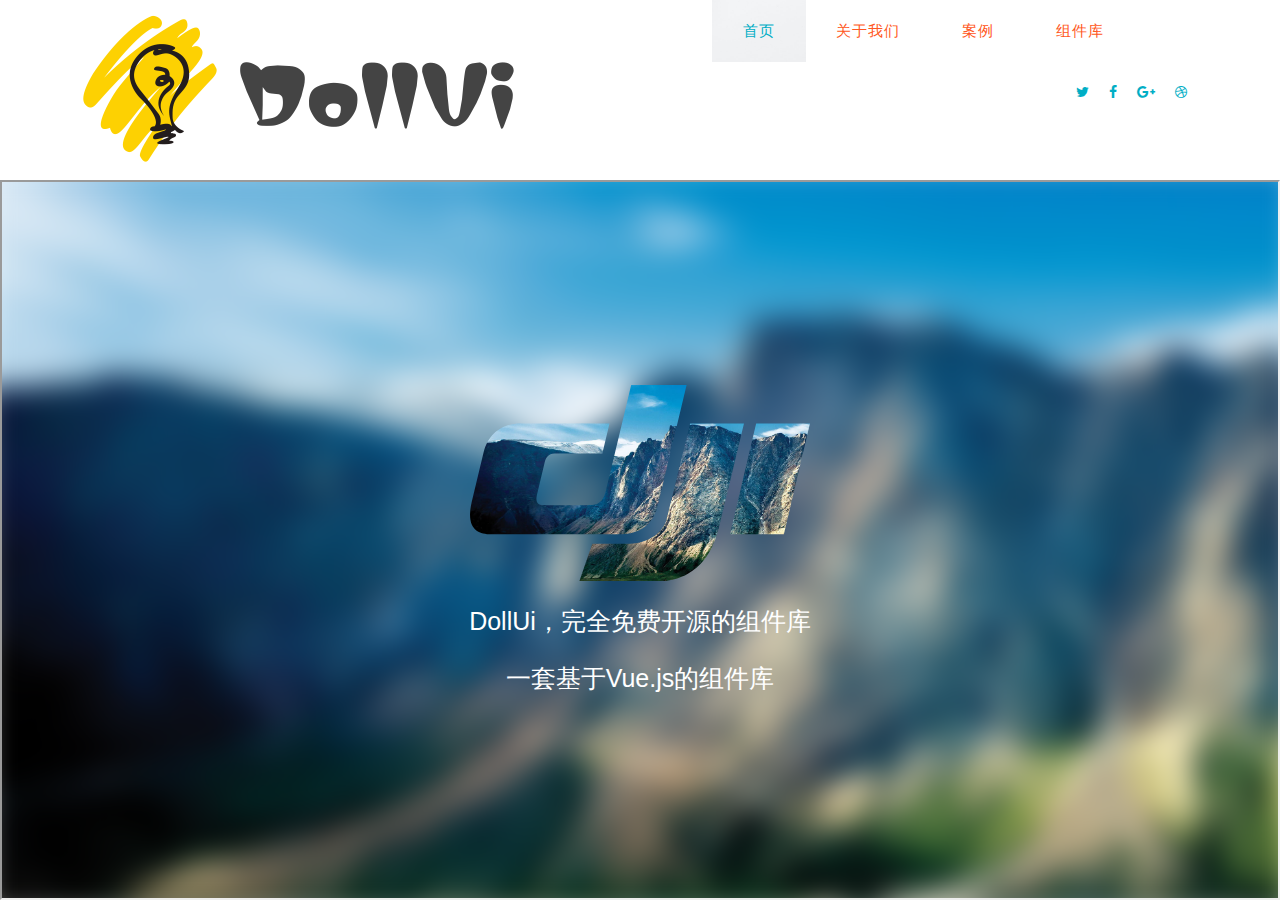
<file: index.html>
<!DOCTYPE html><html lang=en><head><title>DollUi</title><meta name=viewport content="width=device-width,initial-scale=1"><meta http-equiv=Content-Type content="text/html; charset=utf-8"><meta name=keywords content=""><script type=application/x-javascript>addEventListener("load", function() { setTimeout(hideURLbar, 0); }, false); function hideURLbar(){ window.scrollTo(0,1); }</script><link href=/static/css/bootstrap.css type=text/css rel=stylesheet media=all><link href=/static/css/style.css type=text/css rel=stylesheet media=all><link href=/static/css/font-awesome.css rel=stylesheet><script src=/static/js/jquery-2.2.3.min.js></script><link href="http://fonts.googleapis.com/css?family=Open+Sans+Condensed:300,300i,700" rel=stylesheet><link href="http://fonts.googleapis.com/css?family=Roboto:400,100,100italic,300,300italic,400italic,500,500italic,700,700italic,900,900italic" rel=stylesheet type=text/css><style>body,html{
      height: 100%;
    }</style><link href=/static/css/app.4fffcaab849e7e3a6e0a2b2e3905cb71.css rel=stylesheet></head><body><div id=app></div><script src=/static/js/waypoints.min.js></script><script src=/static/js/counterup.min.js></script><script>jQuery(document).ready(function( $ ) {
    $('.counter').counterUp({
      delay: 10,
      time: 2000
    });
  });</script><script src=/static/js/SmoothScroll.min.js></script><script type=text/javascript src=/static/js/move-top.js></script><script type=text/javascript src=/static/js/easing.js></script><script type=text/javascript>jQuery(document).ready(function($) {
    $(".scroll").click(function(event){
      event.preventDefault();
      $('html,body').animate({scrollTop:$(this.hash).offset().top},1000);
    });
  });</script><script type=text/javascript>$(document).ready(function() {
    $().UItoTop({ easingType: 'easeOutQuart' });

  });</script><script src=/static/js/bootstrap.js></script><script type=text/javascript src=/static/js/manifest.2ae2e69a05c33dfc65f8.js></script><script type=text/javascript src=/static/js/vendor.870d0a4012c75aeac1f4.js></script><script type=text/javascript src=/static/js/app.f45c43466cafe5e600f5.js></script></body></html>
</file>
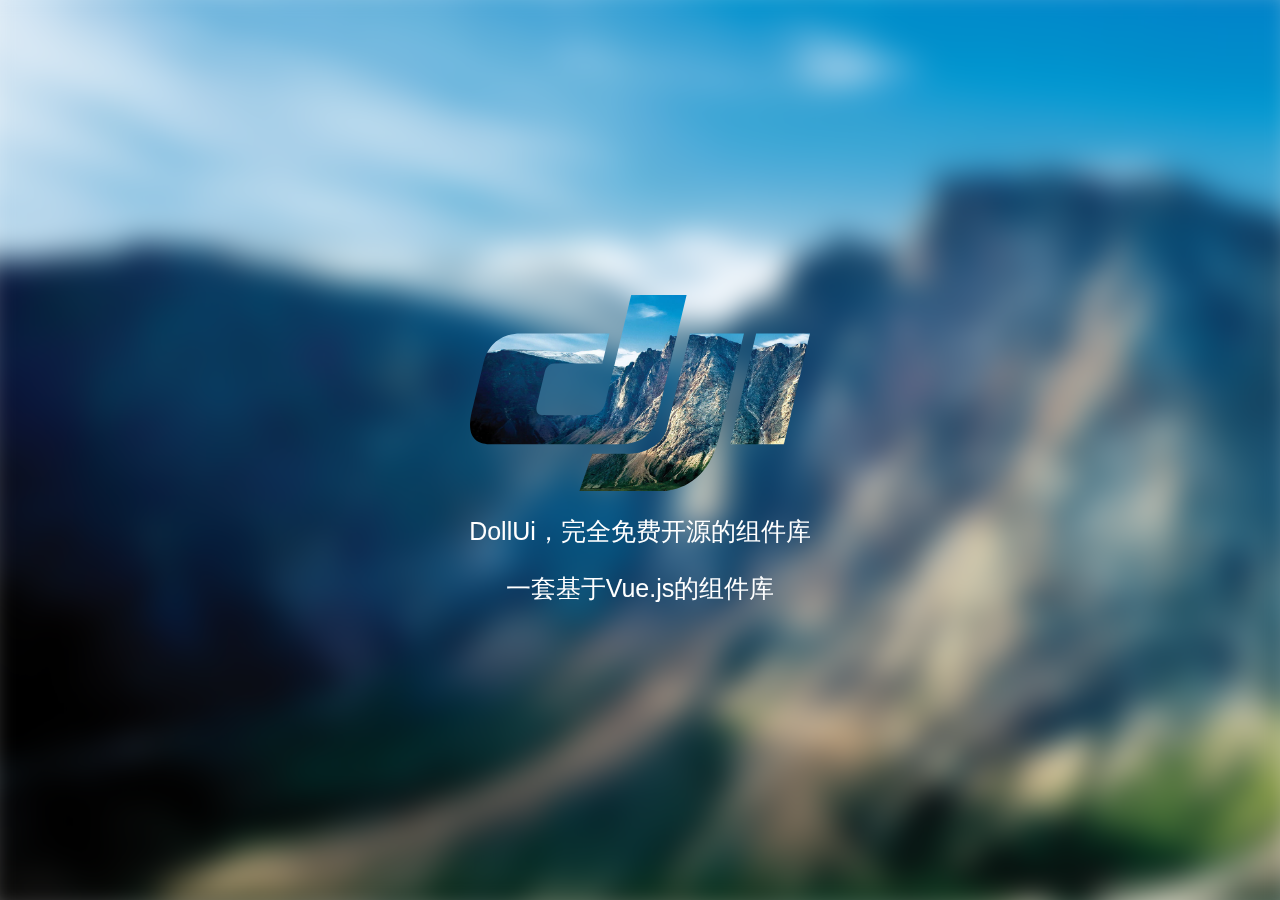
<file: static/index/index.html>
﻿<!DOCTYPE html>
<html lang="en" >
<head>
<meta charset="UTF-8">
<title></title>

<link rel="stylesheet" href="css/style.css">

</head>
<body>

<div class="bg"></div>
<div class="mask"></div>
<h1 class="slogan">DollUi，完全免费开源的组件库</h1>
<h1 class="slogan">一套基于Vue.js的组件库</h1>

</body>
</html>
</file>
<file: static/index/css/style.css>
* {
  padding: 0;
  margin: 0;
}

html,
body {
  height: 100vh;
  width: 100vw;
}

body {
  display: flex;
  justify-content: center;
  align-items: center;
  flex-direction: column;
  font-family: "Open Sans","PingFang SC","Microsoft YaHei","Helvetica Neue","Hiragino Sans GB","WenQuanYi Micro Hei",Arial,sans-serif;
}

@-webkit-keyframes move {
  0% {
    background-position: 0 0;
  }
  50% {
    background-position: 100% 0;
  }
}

@keyframes move {
  0% {
    background-position: 0 0;
  }
  50% {
    background-position: 100% 0;
  }
}
.bg {
  background: url(../img/bg.jpg);
  background-size: cover;
  position: fixed;
  top: -20px;
  left: -20px;
  right: -20px;
  bottom: -20px;
  -webkit-filter: blur(15px);
          filter: blur(15px);
  z-index: -1;
}

.slogan {
  color: white;
  margin-top: 24px;
  font-size: 25px;
  font-weight: 400;
}

.mask {
  width: 340px;
  height: 196px;
  -webkit-animation: move 40s infinite;
          animation: move 40s infinite;
  background-image: url(../img/bg.jpg);
  background-size: cover;
  -webkit-mask: url(../svg/seeklogo.com.svg);
          mask: url(../svg/seeklogo.com.svg);
  -webkit-mask-size: cover;
          mask-size: cover;
}
</file>
